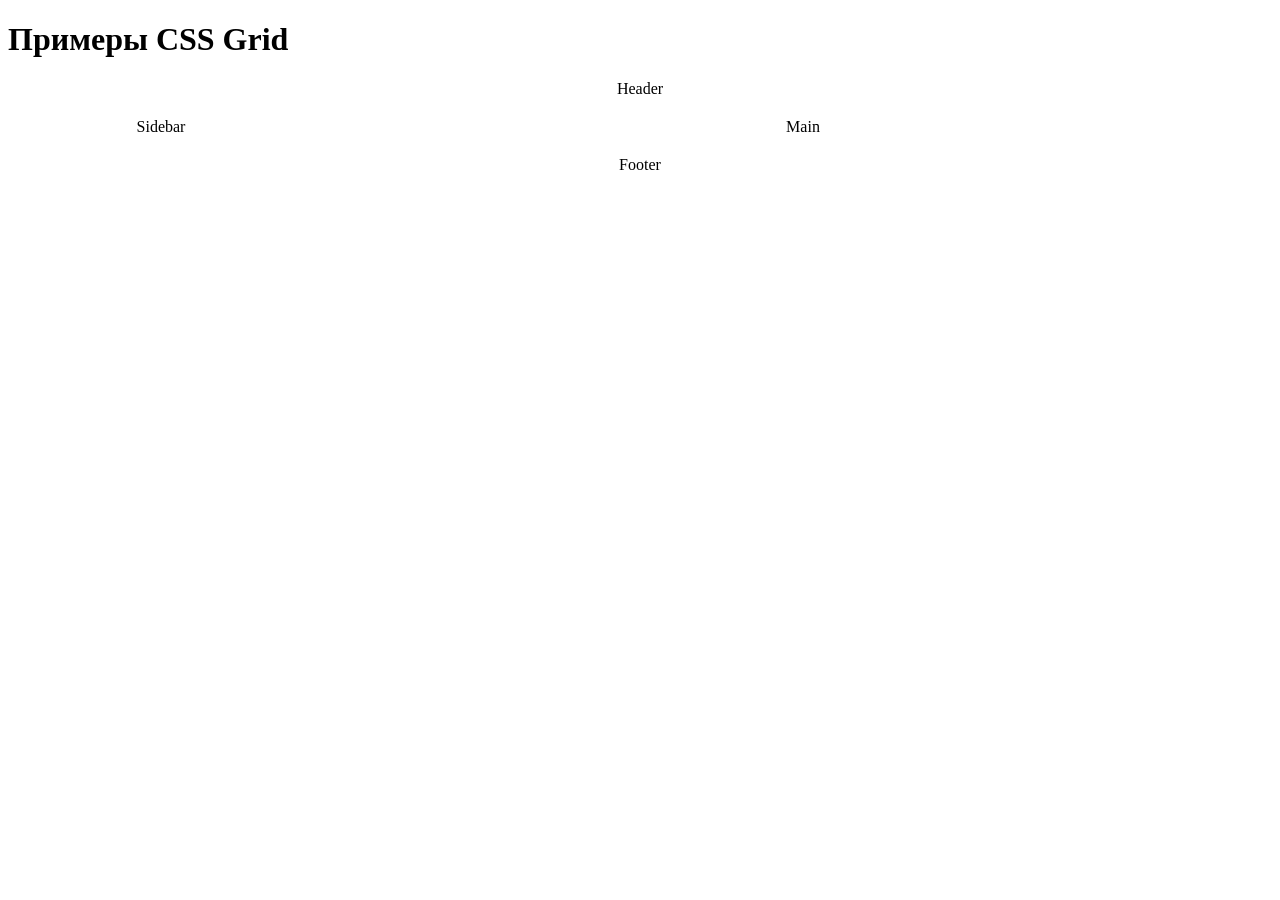
<file: index.html>
<!DOCTYPE html>
<html lang="ru-RU">
<head>
    <meta charset="UTF-8">
    <meta name="viewport" content="width=device-width, initial-scale=1.0">
    <title>CSS Grid</title>
    <link rel="stylesheet" href="grid.css" />
</head>
<body>
    <h1>Примеры CSS Grid</h1>
    <div class="grid-container">
        <header class="header">Header</header>
        <aside class="sidebar">Sidebar</aside>
        <main class="main">Main</main>
        <footer class="footer">Footer</footer>
    </div>
</body>
</html>
</file>
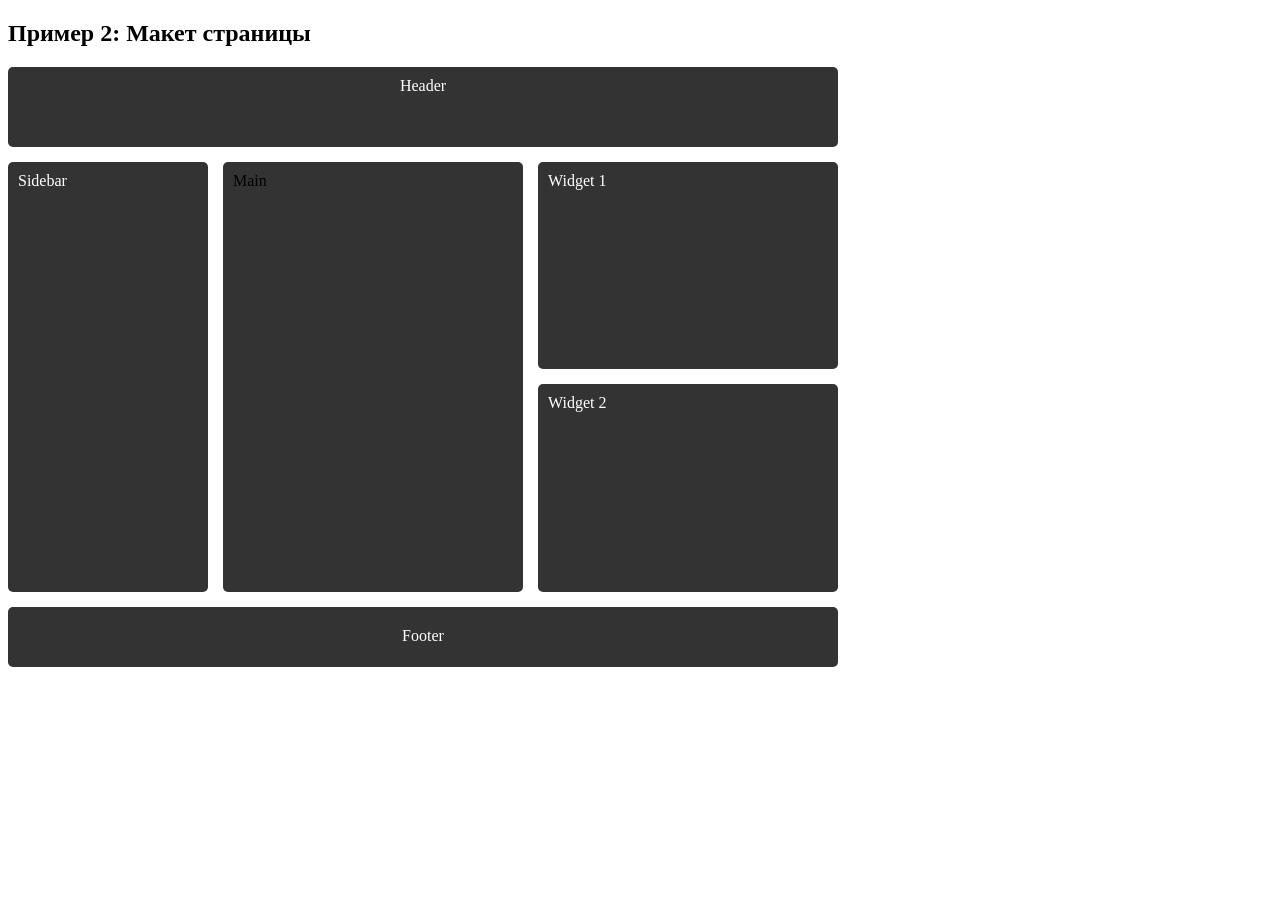
<file: grid-practice.html>
<!DOCTYPE html>
<html lang="ru-RU">

<head>
    <meta charset="UTF-8">
    <meta name="viewport" content="width=device-width, initial-scale=1.0">
    <title>DZ</title>
    <link rel="stylesheet" href="grid-practice.css" />
</head>

<body>
    <section>
        <h2>Пример 2: Макет страницы</h2>
        <div class="page-layout">
            <header class="header">Header</header>
            <aside class="sidebar">Sidebar</aside>
            <main class="main">Main</main>
            <div class="widget-container">
                <div class="widget1">Widget 1</div>
                <div class="widget2">Widget 2</div>
            </div>
            <footer class="footer">Footer</footer>
        </div>
    </section>
</body>

</html>
</file>
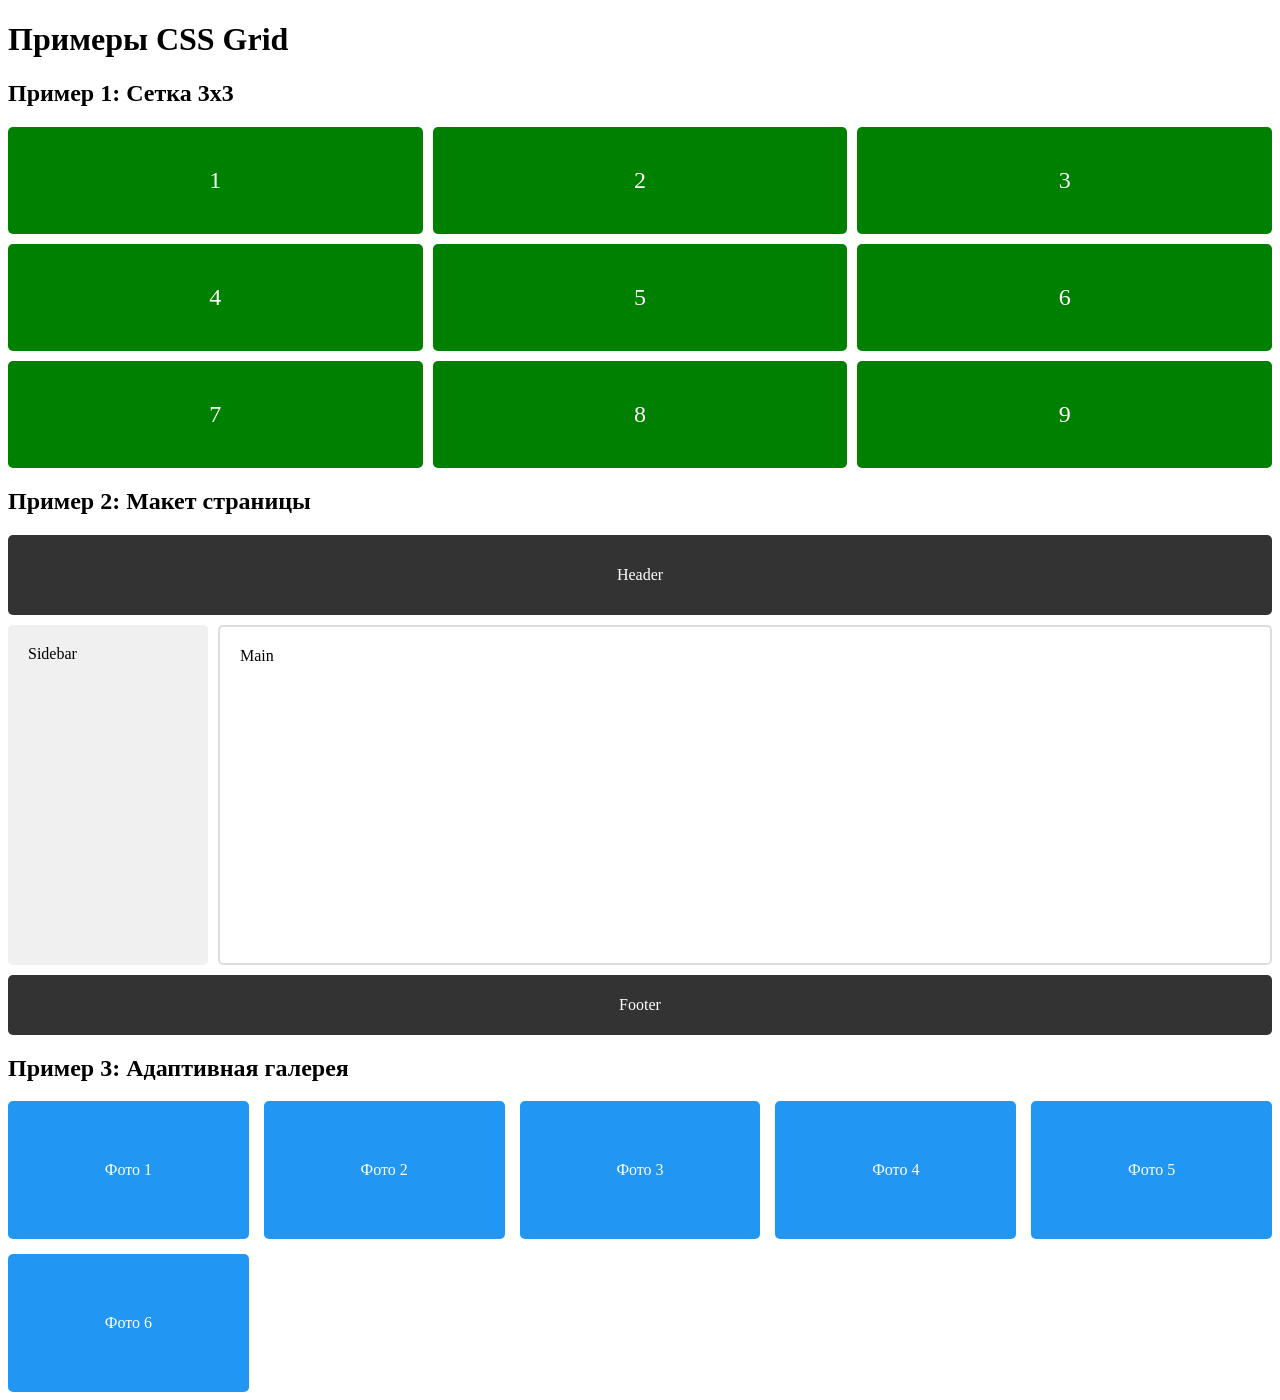
<file: gridPractice.html>
<!DOCTYPE html>
<html lang="ru-RU">

<head>
    <meta charset="UTF-8">
    <title>Grid Examples</title>
    <link rel="stylesheet" href="gridPractice.css" />

<body>
    <h1>Примеры CSS Grid</h1>
    <section>
        <h2>Пример 1: Сетка 3x3</h2>
        <div class="simple-grid">
            <div class="grid-item">1</div>
            <div class="grid-item">2</div>
            <div class="grid-item">3</div>
            <div class="grid-item">4</div>
            <div class="grid-item">5</div>
            <div class="grid-item">6</div>
            <div class="grid-item">7</div>
            <div class="grid-item">8</div>
            <div class="grid-item">9</div>
        </div>
    </section>

    <section>
        <h2>Пример 2: Макет страницы</h2>
        <div class="page-layout">
            <header class="header">Header</header>
            <aside class="sidebar">Sidebar</aside>
            <main class="main">Main</main>
            <footer class="footer">Footer</footer>
        </div>
    </section>

    <section>
        <h2>Пример 3: Адаптивная галерея</h2>
        <div class="gallery">
            <div class="gallery-item">Фото 1</div>
            <div class="gallery-item">Фото 2</div>
            <div class="gallery-item">Фото 3</div>
            <div class="gallery-item">Фото 4</div>
            <div class="gallery-item">Фото 5</div>
            <div class="gallery-item">Фото 6</div>
        </div>
    </section>
</body>

</html>
</file>
<file: grid.css>
.grid-container {
    display: grid;
    grid-template-columns: 1fr 2fr 1fr;
    grid-template-areas: 
    "header header header"
    "sidebar main main"
    "footer footer footer";
    gap: 20px;
    justify-items: center;
    align-items: center;
}
.header {
    grid-area: header;
}
.sidebar {
    grid-area: sidebar;
}
.main {
    grid-area: main;
}
.footer {
    grid-area: footer;
}
</file>
<file: grid-practice.css>
.page-layout {
    display: grid;
    grid-template-areas:
        "header header header"
        "sidebar main widgets"
        "footer footer footer";
    grid-template-columns: 200px 300px 300px;
    grid-template-rows: 80px 1fr 60px;
    gap: 15px;
    height: 600px;
}

.widget-container {
    grid-area: widgets;
    display: grid;
    grid-template-areas:
        "widget1"
        "widget2";
    grid-template-rows: 1fr 1fr;
    gap: 15px;
}

header {
    grid-area: header;
    background: #333;
    color: white;
    padding: 10px;
    text-align: center;
    border-radius: 5px;
}

.sidebar {
    grid-area: sidebar;
    background: #333;
    color: white;
    padding: 10px;
    border-radius: 5px;
}

main {
    grid-area: main;
    background: #333;
    padding: 10px;
    border-radius: 5px;
}

.widget1 {
    grid-area: widget1;
    background: #333;
    color: white;
    padding: 10px;
    border-radius: 5px;
}

.widget2 {
    grid-area: widget2;
    background: #333;
    color: white;
    padding: 10px;
    border-radius: 5px;
}

footer {
    grid-area: footer;
    background: #333;
    color: white;
    padding: 20px;
    text-align: center;
    border-radius: 5px;
}
</file>
<file: gridPractice.css>
.simple-grid {
    display: grid;
    grid-template-columns: repeat(3, 1fr);
    gap: 10px;
}

.grid-item {
    background-color: green;
    color: white;
    padding: 40px;
    text-align: center;
    font-size: 24px;
    border-radius: 5px;
}


.page-layout {
    display: grid;
    grid-template-areas:
        "header header"
        "sidebar main"
        "footer footer";
    grid-template-columns: 200px 1fr;
    grid-template-rows: 80px 1fr 60px;
    gap: 10px;
    height: 500px;
}

.header {
    grid-area: header;
    background-color: #333;
    color: white;
    display: flex;
    align-items: center;
    justify-content: center;
    border-radius: 5px;
}

.sidebar {
    grid-area: sidebar;
    background-color: #f0f0f0;
    padding: 20px;
    border-radius: 5px;
}

.main {
    grid-area: main;
    background-color: #fff;
    border: 2px solid #ddd;
    padding: 20px;
    border-radius: 5px;
}

.footer {
    grid-area: footer;
    background-color: #333;
    color: white;
    display: flex;
    align-items: center;
    justify-content: center;
    border-radius: 5px;
}


.gallery {
    display: grid;
    grid-template-columns: repeat(auto-fit, minmax(200px, 1fr));
    gap: 15px;
}

.gallery-item {
    background-color: #2196f3;
    color: white;
    padding: 60px;
    text-align: center;
    border-radius: 5px;
    transition: transform 0.3s;
}

.gallery-item:hover {
    transform: scale(1.05);
}
</file>
